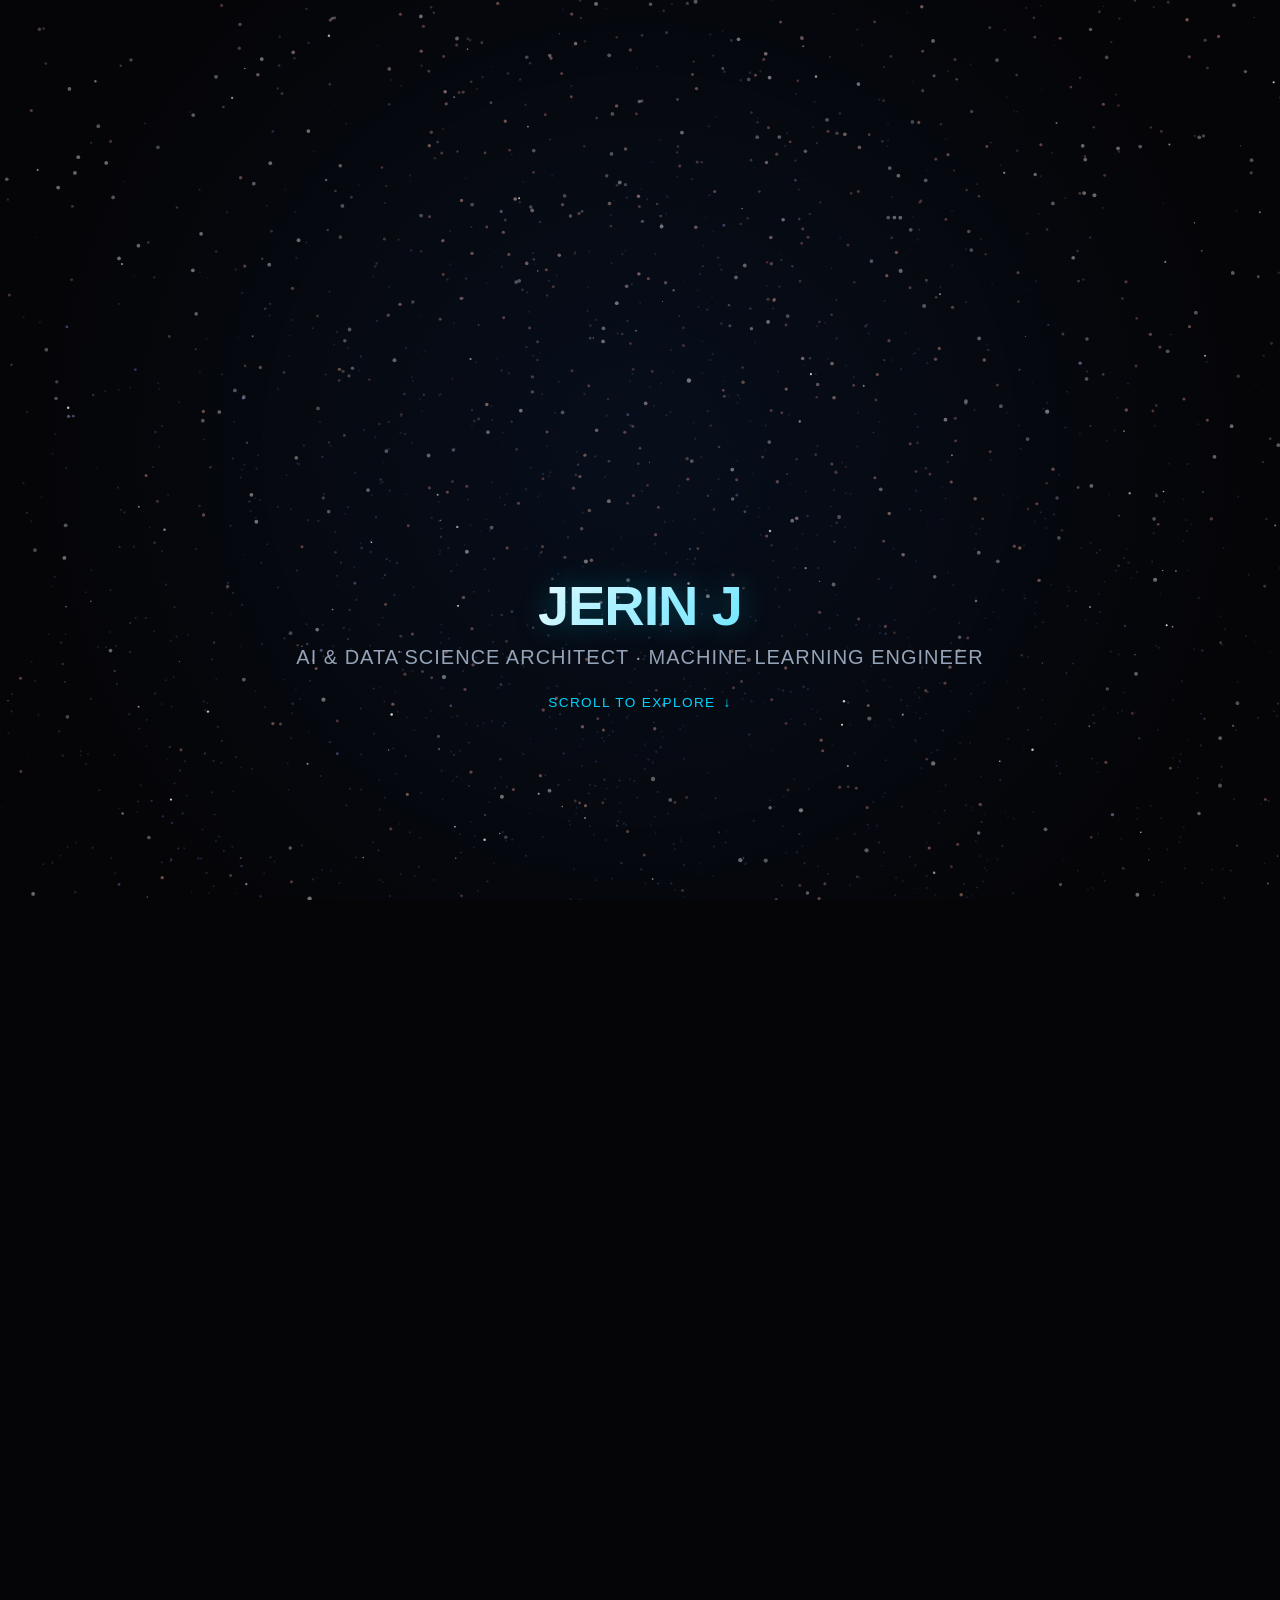
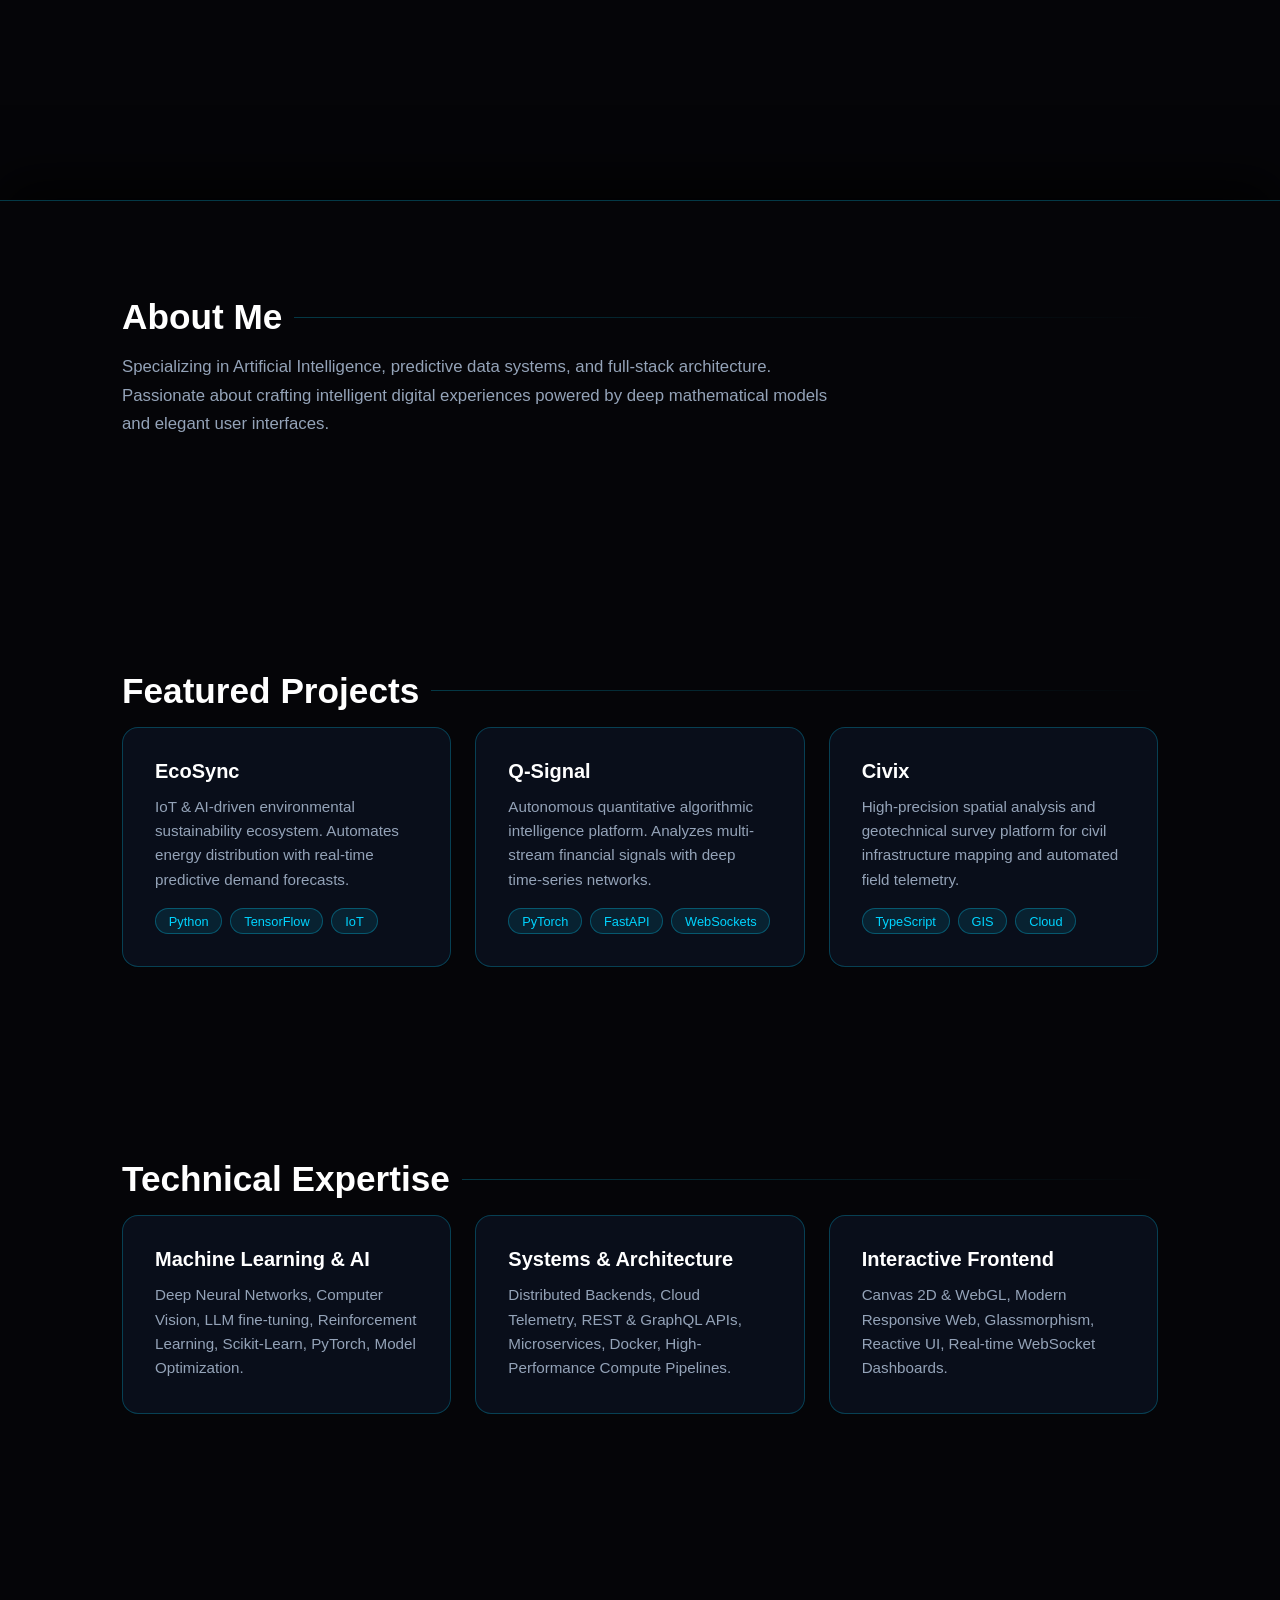
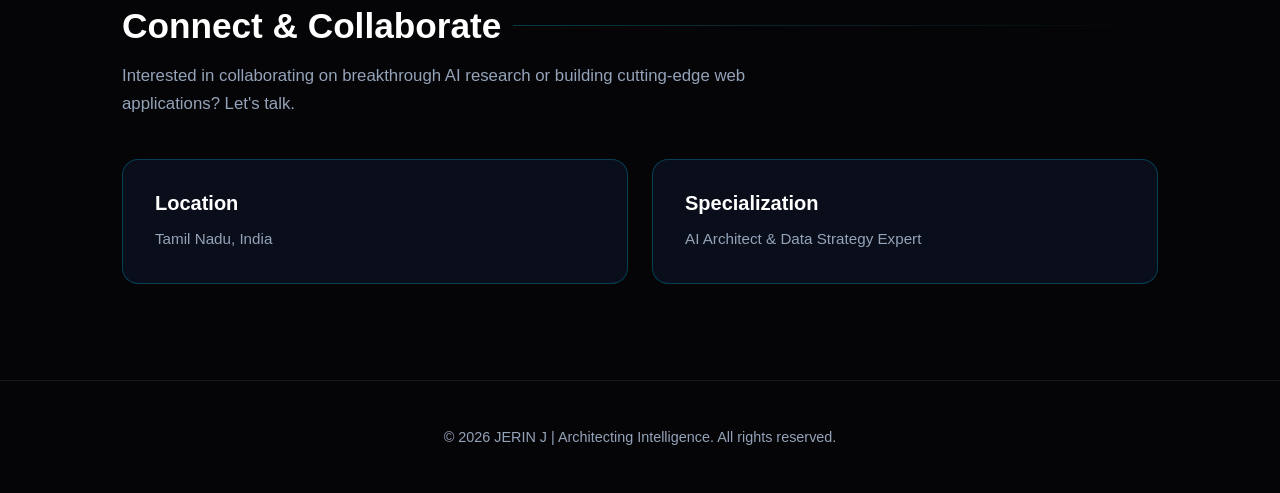
<file: star-portrait.html>
<!DOCTYPE html>
<html lang="en">
<head>
  <meta charset="UTF-8">
  <meta name="viewport" content="width=device-width, initial-scale=1.0">
  <title>Star Portrait — Interactive Particle Hero</title>
  <style>
    /* ══════════════════════════════════════════════════════════════════
       1. CSS RESET & THEME VARIABLES
       ══════════════════════════════════════════════════════════════════ */
    :root {
      /* ── CONFIGURABLE COLORS ── */
      --bg-dark: #050508;          /* Main cosmic space background */
      --bg-navy: #0a1128;          /* Deep navy section background */
      --bg-card: rgba(13, 20, 38, 0.65); /* Translucent frosted glass card */
      --accent: #00D4FF;           /* [ACCENT COLOR] Neon Cyan */
      --accent-secondary: #007BFF; /* Electric Blue */
      --text-main: #FFFFFF;        /* Heading & primary text */
      --text-muted: #94A3B8;       /* Subtitle & paragraph text */
      --border-glow: rgba(0, 212, 255, 0.25);
    }

    * {
      box-sizing: border-box;
      margin: 0;
      padding: 0;
    }

    html {
      scroll-behavior: smooth;
      background-color: var(--bg-dark);
      color: var(--text-main);
      font-family: -apple-system, BlinkMacSystemFont, "Segoe UI", Roboto, Oxygen, Ubuntu, Cantarell, sans-serif;
    }

    body {
      overflow-x: hidden;
      background-color: var(--bg-dark);
      min-height: 100vh;
    }

    /* ══════════════════════════════════════════════════════════════════
       2. HERO SCROLL TRACK & PINNED VIEWPORT
       ══════════════════════════════════════════════════════════════════ */
    /* 200vh track gives the user a tall scroll runway to play out the scatter */
    .hero-scroll-track {
      position: relative;
      height: 200vh;
      width: 100%;
    }

    /* Pinned 100vh hero section that stays fixed while scrolling the track */
    .hero-sticky {
      position: sticky;
      top: 0;
      height: 100vh;
      width: 100%;
      overflow: hidden;
      display: flex;
      align-items: center;
      justify-content: center;
      background: radial-gradient(circle at 50% 50%, rgba(10, 25, 47, 0.5) 0%, var(--bg-dark) 80%);
    }

    /* Fullscreen background canvas for the star portrait & cosmos */
    #starCanvas {
      position: absolute;
      top: 0;
      left: 0;
      width: 100%;
      height: 100%;
      display: block;
      z-index: 1;
    }

    /* Hero Text Overlay (pinned alongside the portrait) */
    .hero-content {
      position: relative;
      z-index: 2;
      text-align: center;
      pointer-events: none; /* Allows mouse hover through to the canvas */
      padding: 1.5rem;
      max-width: 800px;
      margin-top: 24rem; /* Positioned below/around the portrait */
      transition: opacity 0.3s ease;
    }

    .hero-title {
      font-size: clamp(2rem, 5vw, 3.5rem);
      font-weight: 800;
      letter-spacing: -0.02em;
      background: linear-gradient(135deg, #FFFFFF 30%, var(--accent) 100%);
      -webkit-background-clip: text;
      -webkit-text-fill-color: transparent;
      margin-bottom: 0.5rem;
      text-shadow: 0 0 30px rgba(0, 212, 255, 0.3);
    }

    .hero-tagline {
      font-size: clamp(1rem, 2.2vw, 1.25rem);
      color: var(--text-muted);
      font-weight: 400;
      letter-spacing: 0.05em;
      text-transform: uppercase;
      margin-bottom: 1.5rem;
    }

    .scroll-hint {
      display: inline-flex;
      align-items: center;
      gap: 0.5rem;
      font-size: 0.85rem;
      color: var(--accent);
      letter-spacing: 0.1em;
      text-transform: uppercase;
      animation: pulseBounce 2.4s ease-in-out infinite;
    }

    @keyframes pulseBounce {
      0%, 100% { transform: translateY(0); opacity: 0.6; }
      50% { transform: translateY(6px); opacity: 1; }
    }

    /* Fallback Banner if image fails */
    .fallback-msg {
      position: absolute;
      top: 50%;
      left: 50%;
      transform: translate(-50%, -50%);
      background: rgba(13, 20, 38, 0.85);
      border: 1px solid var(--accent);
      padding: 1.5rem 2rem;
      border-radius: 12px;
      color: #fff;
      font-size: 0.95rem;
      text-align: center;
      z-index: 10;
      display: none;
      box-shadow: 0 0 25px rgba(0, 212, 255, 0.25);
    }

    /* ══════════════════════════════════════════════════════════════════
       3. SUBSEQUENT PORTFOLIO SECTIONS (Content Below Hero)
       ══════════════════════════════════════════════════════════════════ */
    .content-sections {
      position: relative;
      z-index: 5;
      background-color: var(--bg-dark);
      border-top: 1px solid var(--border-glow);
      box-shadow: 0 -20px 50px rgba(0, 0, 0, 0.8);
    }

    section {
      padding: 6rem 2rem;
      max-width: 1100px;
      margin: 0 auto;
    }

    .section-title {
      font-size: 2.2rem;
      font-weight: 700;
      margin-bottom: 1rem;
      color: #fff;
      display: flex;
      align-items: center;
      gap: 0.75rem;
    }

    .section-title::after {
      content: "";
      flex: 1;
      height: 1px;
      background: linear-gradient(90deg, var(--border-glow), transparent);
    }

    .section-desc {
      color: var(--text-muted);
      font-size: 1.05rem;
      line-height: 1.7;
      margin-bottom: 2.5rem;
      max-width: 720px;
    }

    /* Grid layout for Cards */
    .cards-grid {
      display: grid;
      grid-template-columns: repeat(auto-fit, minmax(280px, 1fr));
      gap: 1.5rem;
    }

    .card {
      background: var(--bg-card);
      border: 1px solid var(--border-glow);
      border-radius: 16px;
      padding: 2rem;
      backdrop-filter: blur(12px);
      -webkit-backdrop-filter: blur(12px);
      transition: transform 0.3s ease, border-color 0.3s ease, box-shadow 0.3s ease;
    }

    .card:hover {
      transform: translateY(-4px);
      border-color: var(--accent);
      box-shadow: 0 12px 35px rgba(0, 212, 255, 0.15);
    }

    .card h3 {
      font-size: 1.25rem;
      margin-bottom: 0.75rem;
      color: #fff;
    }

    .card p {
      color: var(--text-muted);
      font-size: 0.95rem;
      line-height: 1.6;
    }

    .skill-pills {
      display: flex;
      flex-wrap: wrap;
      gap: 0.5rem;
      margin-top: 1rem;
    }

    .pill {
      background: rgba(0, 212, 255, 0.1);
      border: 1px solid rgba(0, 212, 255, 0.3);
      color: var(--accent);
      padding: 0.3rem 0.8rem;
      border-radius: 999px;
      font-size: 0.8rem;
      font-weight: 500;
    }

    footer {
      border-top: 1px solid rgba(255, 255, 255, 0.08);
      text-align: center;
      padding: 3rem 1.5rem;
      color: var(--text-muted);
      font-size: 0.9rem;
    }

    /* ══════════════════════════════════════════════════════════════════
       4. ACCESSIBILITY: REDUCED MOTION PREFERENCES
       ══════════════════════════════════════════════════════════════════ */
    @media (prefers-reduced-motion: reduce) {
      .hero-scroll-track {
        height: 100vh; /* Disable extra scroll runway */
      }
      .scroll-hint {
        animation: none;
      }
    }
  </style>
</head>
<body>

  <!-- ══════════════════════════════════════════════════════════════════
       HERO TRACK (200vh gives room for scroll-driven scatter)
       ══════════════════════════════════════════════════════════════════ -->
  <div class="hero-scroll-track" id="heroTrack">
    <div class="hero-sticky">
      <!-- High-Performance Canvas for the Star Portrait & Background Galaxy -->
      <canvas id="starCanvas" aria-label="Interactive constellation portrait of Jerin J"></canvas>

      <!-- Fallback Error Message if me.jpg is missing or blocked -->
      <div id="fallbackMsg" class="fallback-msg">
        ⚠️ <strong>Photo could not be loaded</strong><br>
        Please place <code>me.jpg</code> in the same folder as this HTML file.
      </div>

      <!-- Hero Typography Overlay -->
      <div class="hero-content" id="heroContent">
        <!-- ── CUSTOMIZE YOUR NAME & TAGLINE HERE ── -->
        <h1 class="hero-title">JERIN J</h1>
        <p class="hero-tagline">AI &amp; Data Science Architect · Machine Learning Engineer</p>
        <div class="scroll-hint">
          <span>Scroll to explore</span> ↓
        </div>
      </div>
    </div>
  </div>

  <!-- ══════════════════════════════════════════════════════════════════
       PORTFOLIO SECTIONS (Dark, matching cosmic theme)
       ══════════════════════════════════════════════════════════════════ -->
  <div class="content-sections">
    <!-- About Section -->
    <section id="about">
      <h2 class="section-title">About Me</h2>
      <p class="section-desc">
        Specializing in Artificial Intelligence, predictive data systems, and full-stack architecture. 
        Passionate about crafting intelligent digital experiences powered by deep mathematical models and elegant user interfaces.
      </p>
    </section>

    <!-- Projects Section -->
    <section id="projects">
      <h2 class="section-title">Featured Projects</h2>
      <div class="cards-grid">
        <div class="card">
          <h3>EcoSync</h3>
          <p>IoT &amp; AI-driven environmental sustainability ecosystem. Automates energy distribution with real-time predictive demand forecasts.</p>
          <div class="skill-pills">
            <span class="pill">Python</span>
            <span class="pill">TensorFlow</span>
            <span class="pill">IoT</span>
          </div>
        </div>

        <div class="card">
          <h3>Q-Signal</h3>
          <p>Autonomous quantitative algorithmic intelligence platform. Analyzes multi-stream financial signals with deep time-series networks.</p>
          <div class="skill-pills">
            <span class="pill">PyTorch</span>
            <span class="pill">FastAPI</span>
            <span class="pill">WebSockets</span>
          </div>
        </div>

        <div class="card">
          <h3>Civix</h3>
          <p>High-precision spatial analysis and geotechnical survey platform for civil infrastructure mapping and automated field telemetry.</p>
          <div class="skill-pills">
            <span class="pill">TypeScript</span>
            <span class="pill">GIS</span>
            <span class="pill">Cloud</span>
          </div>
        </div>
      </div>
    </section>

    <!-- Skills Section -->
    <section id="skills">
      <h2 class="section-title">Technical Expertise</h2>
      <div class="cards-grid">
        <div class="card">
          <h3>Machine Learning &amp; AI</h3>
          <p>Deep Neural Networks, Computer Vision, LLM fine-tuning, Reinforcement Learning, Scikit-Learn, PyTorch, Model Optimization.</p>
        </div>
        <div class="card">
          <h3>Systems &amp; Architecture</h3>
          <p>Distributed Backends, Cloud Telemetry, REST &amp; GraphQL APIs, Microservices, Docker, High-Performance Compute Pipelines.</p>
        </div>
        <div class="card">
          <h3>Interactive Frontend</h3>
          <p>Canvas 2D &amp; WebGL, Modern Responsive Web, Glassmorphism, Reactive UI, Real-time WebSocket Dashboards.</p>
        </div>
      </div>
    </section>

    <!-- Contact Section -->
    <section id="contact">
      <h2 class="section-title">Connect &amp; Collaborate</h2>
      <p class="section-desc">
        Interested in collaborating on breakthrough AI research or building cutting-edge web applications? Let's talk.
      </p>
      <div class="cards-grid">
        <div class="card">
          <h3>Location</h3>
          <p>Tamil Nadu, India</p>
        </div>
        <div class="card">
          <h3>Specialization</h3>
          <p>AI Architect &amp; Data Strategy Expert</p>
        </div>
      </div>
    </section>

    <footer>
      <p>&copy; 2026 JERIN J | Architecting Intelligence. All rights reserved.</p>
    </footer>
  </div>

  <!-- ══════════════════════════════════════════════════════════════════
       5. JAVASCRIPT: INTERACTIVE STAR PORTRAIT ENGINE
       ══════════════════════════════════════════════════════════════════ -->
  <script>
    (function () {
      'use strict';

      /* ════════════════════════════════════════════════════════════════
         CONFIGURATION SETTINGS
         (Change your filename, particle count, and scatter forces here)
         ════════════════════════════════════════════════════════════════ */
      const CONFIG = {
        // Image source (must reside in the same folder or be an accessible URL)
        imageSrc: 'me.jpg',

        // Max particles for 60fps performance (automatically throttles on small screens)
        maxParticles: 7500,

        // Number of ambient white stars scattered across the canvas for cosmic depth
        ambientStarCount: 150,

        // Maximum scattering radius when scrolling past (in pixels)
        maxScatterDistance: 750,

        // Mouse hover interaction radius & repel strength
        mouseRadius: 85,
        mouseRepelStrength: 28,

        // Intro animation duration (in frames, ~120 frames = 2 seconds at 60fps)
        introDurationFrames: 110
      };

      // Check if user prefers reduced motion
      const prefersReducedMotion = window.matchMedia('(prefers-reduced-motion: reduce)').matches;

      const canvas = document.getElementById('starCanvas');
      const ctx = canvas.getContext('2d');
      const heroContent = document.getElementById('heroContent');
      const fallbackMsg = document.getElementById('fallbackMsg');

      let width = window.innerWidth;
      let height = window.innerHeight;
      let dpr = window.devicePixelRatio || 1;

      // Particle storage
      let portraitStars = [];
      let ambientStars = [];

      // Animation & Interaction states
      let introFrame = 0;
      let isIntroComplete = prefersReducedMotion;
      let rawScrollProgress = 0;
      let smoothScrollProgress = 0;
      let animFrameId = null;

      // Mouse tracking
      let mouse = { x: -9999, y: -9999, isHovering: false };

      /* ── Easing Helper: cubic ease-out ── */
      function easeOutCubic(t) {
        return 1 - Math.pow(1 - t, 3);
      }

      /* ── 1. RESIZE & CANVAS SETUP (High-DPI Support) ── */
      function resize() {
        width = window.innerWidth;
        height = window.innerHeight;
        dpr = window.devicePixelRatio || 1;

        canvas.width = width * dpr;
        canvas.height = height * dpr;
        canvas.style.width = width + 'px';
        canvas.style.height = height + 'px';

        ctx.setTransform(1, 0, 0, 1, 0, 0); // Reset transform
        ctx.scale(dpr, dpr);

        createAmbientStars();
      }

      /* ── 2. CREATE AMBIENT BACKGROUND STARS ── */
      function createAmbientStars() {
        ambientStars = [];
        for (let i = 0; i < CONFIG.ambientStarCount; i++) {
          ambientStars.push({
            x: Math.random() * width,
            y: Math.random() * height,
            radius: Math.random() * 0.9 + 0.4,
            baseAlpha: Math.random() * 0.5 + 0.25,
            twinkleSpeed: Math.random() * 0.03 + 0.015,
            phase: Math.random() * Math.PI * 2
          });
        }
      }

      /* ── 3. LOAD IMAGE & SAMPLE PARTICLES ── */
      function loadPortraitImage(src) {
        const img = new Image();
        img.crossOrigin = 'anonymous'; // Support CORS if hosted on CDN
        img.src = src;

        img.onload = () => {
          fallbackMsg.style.display = 'none';
          buildPortraitParticles(img);
        };

        img.onerror = () => {
          console.warn('Could not load image at ' + src + '. Attempting fallback to images/pic.jpeg');
          // If me.jpg is not found, try images/pic.jpeg
          if (src !== 'images/pic.jpeg') {
            loadPortraitImage('images/pic.jpeg');
          } else {
            fallbackMsg.style.display = 'block';
          }
        };
      }

      /* ── 4. SAMPLE PIXELS ONTO OFFSCREEN CANVAS ── */
      function buildPortraitParticles(img) {
        // Calculate display dimensions of the portrait:
        // Fits inside hero with comfortable margins
        const isMobile = width < 768;
        const targetH = isMobile ? Math.min(height * 0.42, 340) : Math.min(height * 0.55, 460);
        const imgAspect = img.width / img.height;
        const targetW = targetH * imgAspect;

        // Center position of portrait in the viewport (slightly elevated to leave room for text)
        const offsetX = (width - targetW) / 2;
        const offsetY = Math.max(40, (height - targetH) / 2 - (isMobile ? 60 : 40));

        // Hidden offscreen canvas for pixel sampling
        const offCanvas = document.createElement('canvas');
        offCanvas.width = Math.round(targetW);
        offCanvas.height = Math.round(targetH);
        const offCtx = offCanvas.getContext('2d', { willReadFrequently: true });
        offCtx.drawImage(img, 0, 0, offCanvas.width, offCanvas.height);

        let imgData;
        try {
          imgData = offCtx.getImageData(0, 0, offCanvas.width, offCanvas.height);
        } catch (err) {
          console.error('SecurityError accessing image pixels via file:// protocol.', err);
          fallbackMsg.innerHTML = '⚠️ <strong>Local Browser Security (CORS)</strong><br>Opening directly via <code>file:///</code> blocks pixel reading in some browsers.<br>Run with a quick local server (e.g. VS Code Live Server) or Python: <code>python -m http.server</code>.';
          fallbackMsg.style.display = 'block';
          return;
        }

        const data = imgData.data;
        const imgW = offCanvas.width;
        const imgH = offCanvas.height;

        // Auto-adjust grid sampling step to keep particle count in the 6,000–8,000 sweet spot
        const totalPixels = imgW * imgH;
        let step = Math.max(3, Math.round(Math.sqrt(totalPixels / CONFIG.maxParticles)));
        if (isMobile) step = Math.max(step, 4);

        portraitStars = [];

        for (let y = 0; y < imgH; y += step) {
          for (let x = 0; x < imgW; x += step) {
            const idx = (y * imgW + x) * 4;
            const r = data[idx];
            const g = data[idx + 1];
            const b = data[idx + 2];
            const a = data[idx + 3];

            if (a < 50) continue; // Skip fully transparent pixels

            // Remove artificial straight vertical/horizontal boundary lines from photo crop edges
            if (x < step || x > imgW - step * 2) continue;

            // Compute luminance
            const lum = 0.299 * r + 0.587 * g + 0.114 * b;

            // Filter out flat light-grey photo studio backgrounds if present
            const isGreyStudioWall = (r > 175 && g > 175 && b > 180 && Math.abs(r - g) < 14 && Math.abs(r - b) < 14);
            if (isGreyStudioWall && Math.random() > 0.08) continue; // Keep only rare stardust in background

            const targetX = offsetX + x;
            const targetY = offsetY + y;

            // Radial scattering vector (flies outward from center on scroll)
            const angle = Math.atan2(targetY - (offsetY + targetH / 2), targetX - (offsetX + targetW / 2)) + (Math.random() - 0.5) * 0.8;
            const dist = Math.random() * CONFIG.maxScatterDistance + 120;
            const scatterX = Math.cos(angle) * dist;
            const scatterY = Math.sin(angle) * dist;

            // Initial spawn coordinates outside the viewport for intro convergence
            const spawnAngle = Math.random() * Math.PI * 2;
            const spawnDist = Math.random() * Math.max(width, height) * 0.9 + 300;
            const spawnX = width / 2 + Math.cos(spawnAngle) * spawnDist;
            const spawnY = height / 2 + Math.sin(spawnAngle) * spawnDist;

            // Particle size: 0.8px to 2.2px based on brightness
            const size = 0.8 + (lum / 255) * 1.4;

            // Brighten color slightly so the face looks crisp and radiant against dark space
            const brightR = Math.min(255, Math.round(r * 1.15 + 18));
            const brightG = Math.min(255, Math.round(g * 1.15 + 20));
            const brightB = Math.min(255, Math.round(b * 1.25 + 35));

            portraitStars.push({
              targetX: targetX,
              targetY: targetY,
              currentX: spawnX,
              currentY: spawnY,
              scatterX: scatterX,
              scatterY: scatterY,
              spawnX: spawnX,
              spawnY: spawnY,
              size: size,
              color: `rgb(${brightR}, ${brightG}, ${brightB})`,
              twinkleSpeed: Math.random() * 0.04 + 0.02,
              phase: Math.random() * Math.PI * 2,
              baseAlpha: 0.85 + Math.random() * 0.15
            });
          }
        }

        // Trigger animation loop
        if (!animFrameId) {
          animFrameId = requestAnimationFrame(render);
        }
      }

      /* ── 5. SCROLL EVENT TRACKING ── */
      function onScroll() {
        // scrollProgress = scrollY / (window.innerHeight * 0.8), clamped [0, 1]
        const scrollThreshold = window.innerHeight * 0.8;
        const scrollY = window.scrollY || window.pageYOffset;
        rawScrollProgress = Math.min(1, Math.max(0, scrollY / scrollThreshold));

        // Fade typography alongside the star scatter
        if (heroContent) {
          heroContent.style.opacity = Math.max(0, 1 - rawScrollProgress * 1.8);
          heroContent.style.transform = `translateY(${rawScrollProgress * -40}px)`;
        }
      }

      window.addEventListener('scroll', onScroll, { passive: true });

      /* ── 6. MOUSE HOVER TRACKING ── */
      window.addEventListener('mousemove', (e) => {
        mouse.x = e.clientX;
        mouse.y = e.clientY;
        mouse.isHovering = true;
      }, { passive: true });

      window.addEventListener('mouseleave', () => {
        mouse.isHovering = false;
        mouse.x = -9999;
        mouse.y = -9999;
      });

      /* ── 7. MAIN 60 FPS RENDER LOOP ── */
      let time = 0;

      function render() {
        ctx.clearRect(0, 0, width, height);
        time += 0.03;

        // Smooth scrollProgress interpolation: ease toward rawScrollProgress
        if (!prefersReducedMotion) {
          smoothScrollProgress += (rawScrollProgress - smoothScrollProgress) * 0.08;
        } else {
          smoothScrollProgress = 0; // Static if reduced motion preferred
        }

        const scatterFactor = easeOutCubic(smoothScrollProgress);

        // Advance 2-second intro convergence
        let introProgress = 1.0;
        if (!isIntroComplete) {
          introFrame++;
          introProgress = easeOutCubic(Math.min(1, introFrame / CONFIG.introDurationFrames));
          if (introFrame >= CONFIG.introDurationFrames) {
            isIntroComplete = true;
          }
        }

        /* ── A. DRAW AMBIENT BACKGROUND STARS ── */
        ctx.fillStyle = '#FFFFFF';
        for (let i = 0; i < ambientStars.length; i++) {
          const s = ambientStars[i];
          const twinkle = Math.sin(time * 30 * s.twinkleSpeed + s.phase) * 0.2;
          const alpha = Math.max(0.1, s.baseAlpha + twinkle);

          ctx.globalAlpha = alpha;
          ctx.beginPath();
          ctx.arc(s.x, s.y, s.radius, 0, Math.PI * 2);
          ctx.fill();
        }

        /* ── B. DRAW STAR PORTRAIT PARTICLES ── */
        for (let i = 0; i < portraitStars.length; i++) {
          const p = portraitStars[i];

          // 1. Base position: intro convergence from spawn -> target
          const assembledX = p.spawnX + (p.targetX - p.spawnX) * introProgress;
          const assembledY = p.spawnY + (p.targetY - p.spawnY) * introProgress;

          // 2. Scroll scattering displacement
          // Adds subtle cosmic rotation/drift as particles scatter outward
          const swirlX = Math.sin(time + p.phase) * (14 * scatterFactor);
          const swirlY = Math.cos(time + p.phase) * (14 * scatterFactor);
          let targetX = assembledX + (p.scatterX * scatterFactor) + swirlX;
          let targetY = assembledY + (p.scatterY * scatterFactor) + swirlY;

          // 3. Mouse hover disturbance (repels stars within ~80px)
          if (mouse.isHovering && scatterFactor < 0.3) {
            const dx = targetX - mouse.x;
            const dy = targetY - mouse.y;
            const dist = Math.hypot(dx, dy);

            if (dist < CONFIG.mouseRadius && dist > 0) {
              const force = (1 - dist / CONFIG.mouseRadius) * CONFIG.mouseRepelStrength;
              targetX += (dx / dist) * force;
              targetY += (dy / dist) * force;
            }
          }

          // Smooth spring physics (lerp to position)
          p.currentX += (targetX - p.currentX) * 0.18;
          p.currentY += (targetY - p.currentY) * 0.18;

          // Opacity: fades down to ~0.15 as scrollProgress approaches 1
          const twinkle = Math.sin(time * 30 * p.twinkleSpeed + p.phase) * 0.18;
          const fadeAlpha = 1 - scatterFactor * 0.85; // Fades from 1 down to 0.15
          const alpha = Math.max(0.06, (p.baseAlpha + twinkle) * fadeAlpha);

          // Draw star particle
          ctx.globalAlpha = alpha;
          ctx.fillStyle = p.color;

          ctx.beginPath();
          ctx.arc(p.currentX, p.currentY, p.size, 0, Math.PI * 2);
          ctx.fill();
        }

        ctx.globalAlpha = 1.0;
        animFrameId = requestAnimationFrame(render);
      }

      /* ── 8. INITIALIZE & WINDOW LISTENERS ── */
      window.addEventListener('resize', () => {
        resize();
        loadPortraitImage(CONFIG.imageSrc);
      });

      // Initial execution
      resize();
      loadPortraitImage(CONFIG.imageSrc);

    })();
  </script>
</body>
</html>
</file>
